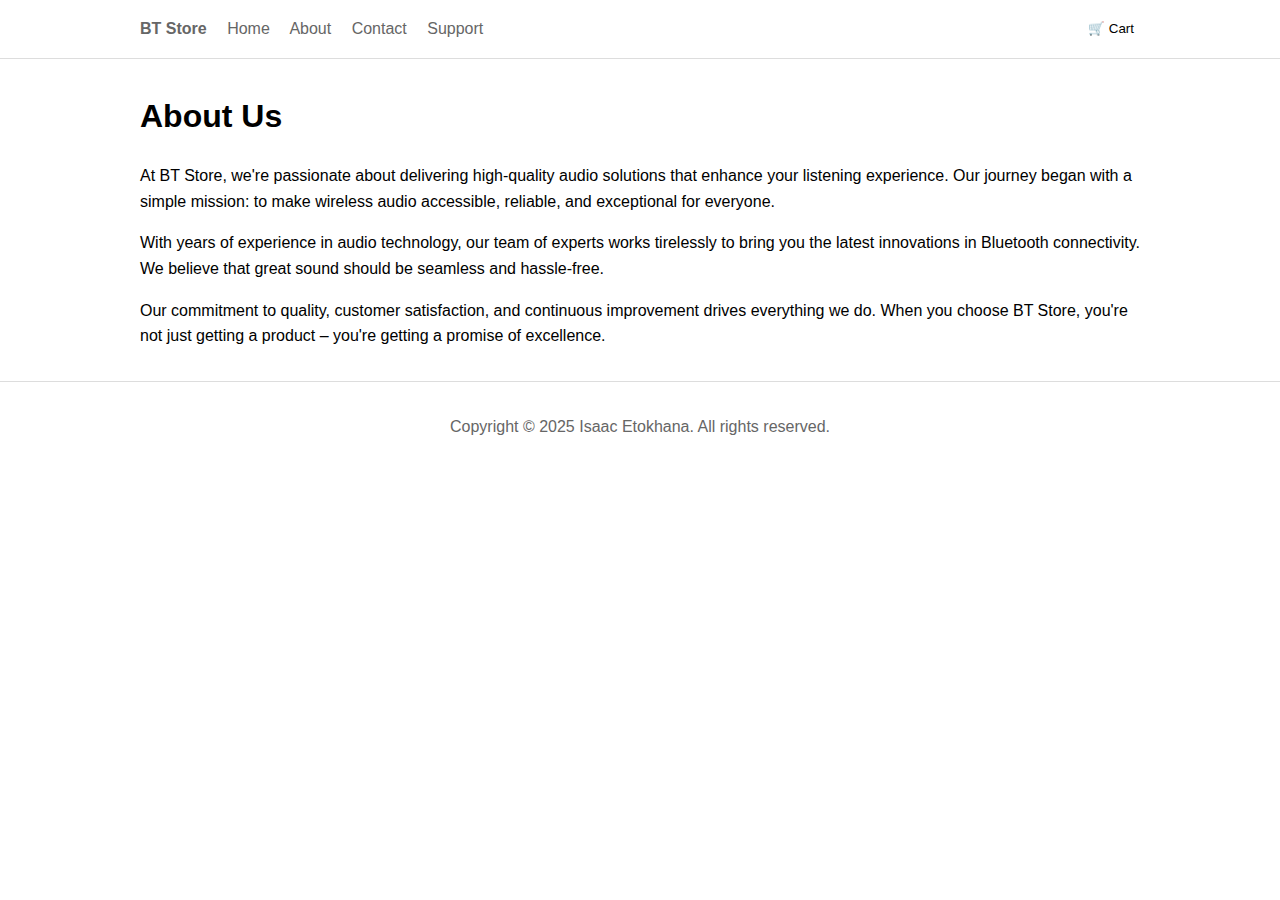
<file: about.html>
<!DOCTYPE html>
<html lang="en">
<head>
    <meta charset="UTF-8">
    <meta name="viewport" content="width=device-width, initial-scale=1.0">
    <title>About Us - BT Store</title>
    <style>
        body {
            font-family: Arial, sans-serif;
            margin: 0;
            padding: 0;
            line-height: 1.6;
        }
        header {
            border-bottom: 1px solid #ddd;
            padding: 1rem;
        }
        nav {
            max-width: 1000px;
            margin: 0 auto;
            display: flex;
            justify-content: space-between;
            align-items: center;
        }
        nav a {
            color: #666;
            text-decoration: none;
            margin-right: 1rem;
        }
        nav a:hover {
            color: #000;
        }
        main {
            max-width: 1000px;
            margin: 2rem auto;
            padding: 0 1rem;
        }
        footer {
            border-top: 1px solid #ddd;
            padding: 1rem;
            text-align: center;
            color: #666;
        }
    </style>
</head>
<body>
    <header>
        <nav>
            <div>
                <a href="/" style="font-weight: bold;">BT Store</a>
                <a href="/">Home</a>
                <a href="/about.html">About</a>
                <a href="/contact.html">Contact</a>
                <a href="/support.html">Support</a>
            </div>
            <button onclick="alert('Cart functionality would be implemented here')" style="background: none; border: none; cursor: pointer;">
                🛒 Cart
            </button>
        </nav>
    </header>

    <main>
        <h1>About Us</h1>
        <p>At BT Store, we're passionate about delivering high-quality audio solutions that enhance your listening experience. Our journey began with a simple mission: to make wireless audio accessible, reliable, and exceptional for everyone.</p>
        <p>With years of experience in audio technology, our team of experts works tirelessly to bring you the latest innovations in Bluetooth connectivity. We believe that great sound should be seamless and hassle-free.</p>
        <p>Our commitment to quality, customer satisfaction, and continuous improvement drives everything we do. When you choose BT Store, you're not just getting a product – you're getting a promise of excellence.</p>
    </main>

    <footer>
        <p>Copyright © 2025 Isaac Etokhana. All rights reserved.</p>
    </footer>
</body>
</html>
</file>
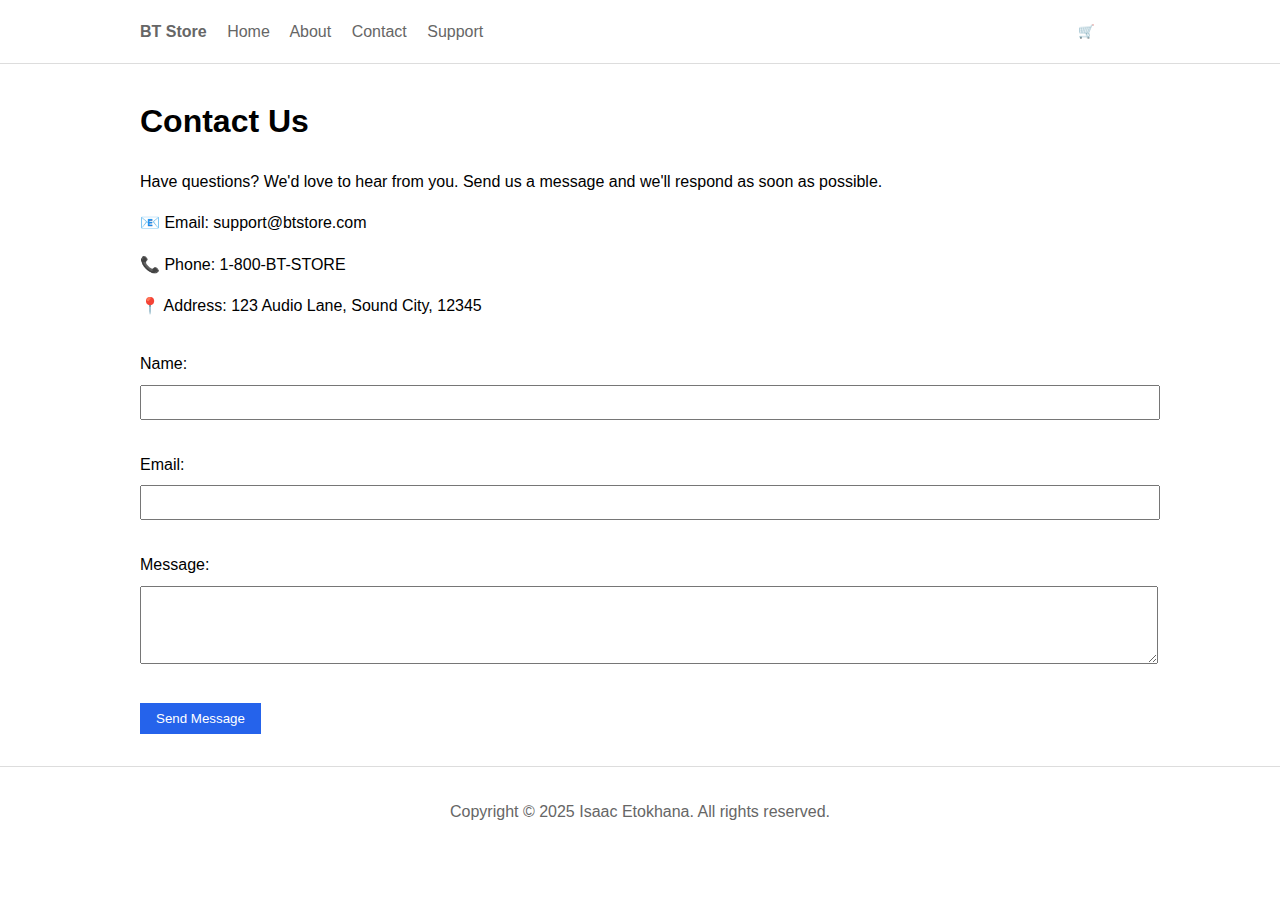
<file: contact.html>
<!DOCTYPE html>
<html lang="en">
<head>
    <meta charset="UTF-8">
    <meta name="viewport" content="width=device-width, initial-scale=1.0">
    <title>Contact Us - BT Store</title>
    <style>
        body {
            font-family: Arial, sans-serif;
            margin: 0;
            padding: 0;
            line-height: 1.6;
        }
        header {
            border-bottom: 1px solid #ddd;
            padding: 1rem;
        }
        nav {
            max-width: 1000px;
            margin: 0 auto;
            display: flex;
            justify-content: space-between;
            align-items: center;
        }
        nav a {
            color: #666;
            text-decoration: none;
            margin-right: 1rem;
        }
        nav a:hover {
            color: #000;
        }
        main {
            max-width: 1000px;
            margin: 2rem auto;
            padding: 0 1rem;
        }
        .contact-form {
            margin-top: 2rem;
        }
        .form-group {
            margin-bottom: 1rem;
        }
        label {
            display: block;
            margin-bottom: 0.5rem;
        }
        input, textarea {
            width: 100%;
            padding: 0.5rem;
            margin-bottom: 1rem;
        }
        button {
            background-color: #2563eb;
            color: white;
            border: none;
            padding: 0.5rem 1rem;
            cursor: pointer;
        }
        footer {
            border-top: 1px solid #ddd;
            padding: 1rem;
            text-align: center;
            color: #666;
        }
    </style>
</head>
<body>
    <header>
        <nav>
            <div>
                <a href="/" style="font-weight: bold;">BT Store</a>
                <a href="/">Home</a>
                <a href="/about.html">About</a>
                <a href="/contact.html">Contact</a>
                <a href="/support.html">Support</a>
            </div>
            <button onclick="alert('Cart functionality would be implemented here')" style="background: none; border: none; cursor: pointer;">
                🛒 Cart
            </button>
        </nav>
    </header>

    <main>
        <h1>Contact Us</h1>
        <p>Have questions? We'd love to hear from you. Send us a message and we'll respond as soon as possible.</p>

        <div class="contact-info">
            <p>📧 Email: support@btstore.com</p>
            <p>📞 Phone: 1-800-BT-STORE</p>
            <p>📍 Address: 123 Audio Lane, Sound City, 12345</p>
        </div>

        <form class="contact-form" onsubmit="event.preventDefault(); alert('Message sent!');">
            <div class="form-group">
                <label for="name">Name:</label>
                <input type="text" id="name" required>
            </div>

            <div class="form-group">
                <label for="email">Email:</label>
                <input type="email" id="email" required>
            </div>

            <div class="form-group">
                <label for="message">Message:</label>
                <textarea id="message" rows="4" required></textarea>
            </div>

            <button type="submit">Send Message</button>
        </form>
    </main>

    <footer>
        <p>Copyright © 2025 Isaac Etokhana. All rights reserved.</p>
    </footer>
</body>
</html>
</file>
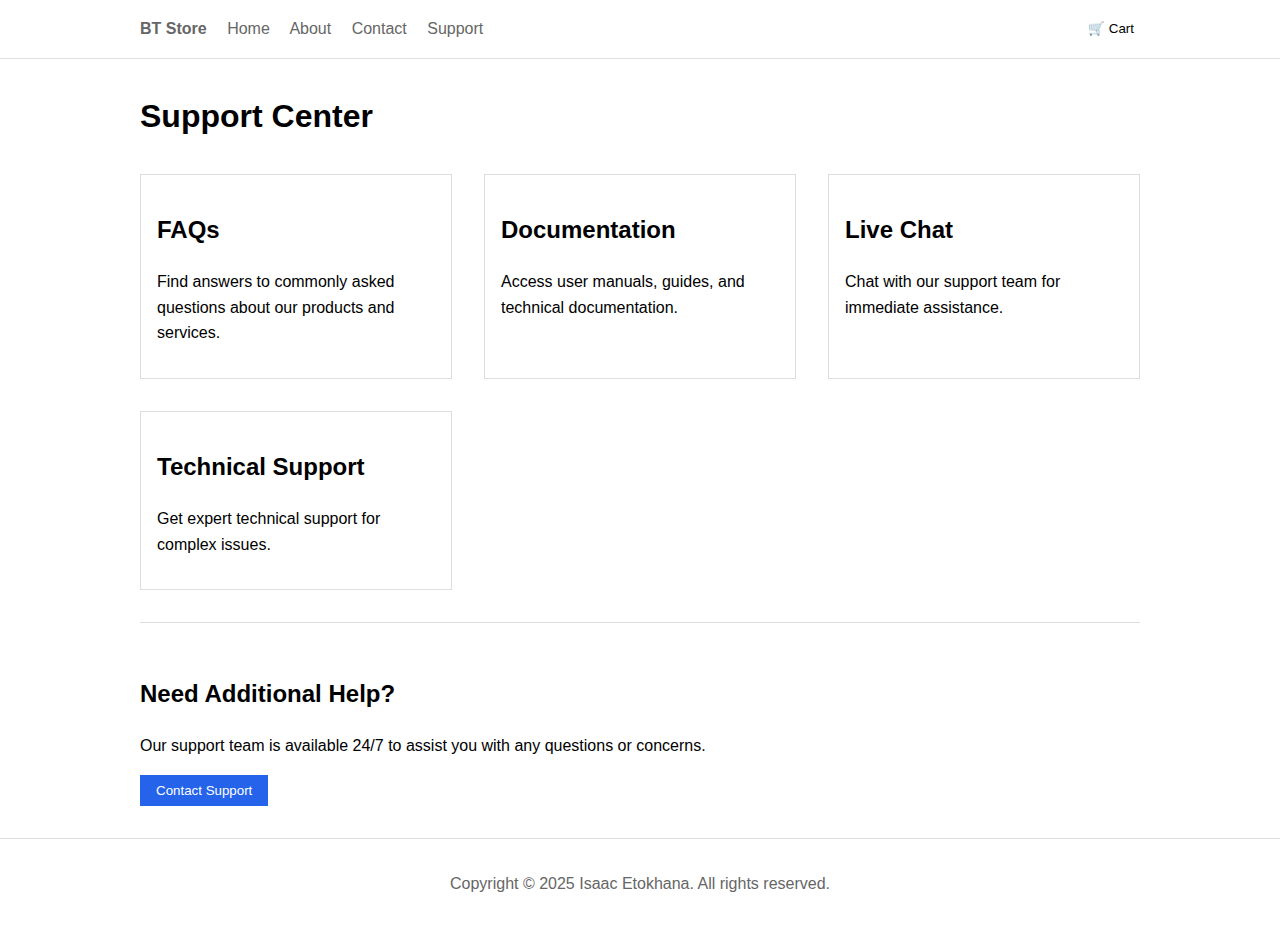
<file: support.html>
<!DOCTYPE html>
<html lang="en">
<head>
    <meta charset="UTF-8">
    <meta name="viewport" content="width=device-width, initial-scale=1.0">
    <title>Support - BT Store</title>
    <style>
        body {
            font-family: Arial, sans-serif;
            margin: 0;
            padding: 0;
            line-height: 1.6;
        }
        header {
            border-bottom: 1px solid #ddd;
            padding: 1rem;
        }
        nav {
            max-width: 1000px;
            margin: 0 auto;
            display: flex;
            justify-content: space-between;
            align-items: center;
        }
        nav a {
            color: #666;
            text-decoration: none;
            margin-right: 1rem;
        }
        nav a:hover {
            color: #000;
        }
        main {
            max-width: 1000px;
            margin: 2rem auto;
            padding: 0 1rem;
        }
        .support-grid {
            display: grid;
            grid-template-columns: repeat(auto-fit, minmax(300px, 1fr));
            gap: 2rem;
            margin: 2rem 0;
        }
        .support-item {
            padding: 1rem;
            border: 1px solid #ddd;
        }
        footer {
            border-top: 1px solid #ddd;
            padding: 1rem;
            text-align: center;
            color: #666;
        }
    </style>
</head>
<body>
    <header>
        <nav>
            <div>
                <a href="/" style="font-weight: bold;">BT Store</a>
                <a href="/">Home</a>
                <a href="/about.html">About</a>
                <a href="/contact.html">Contact</a>
                <a href="/support.html">Support</a>
            </div>
            <button onclick="alert('Cart functionality would be implemented here')" style="background: none; border: none; cursor: pointer;">
                🛒 Cart
            </button>
        </nav>
    </header>

    <main>
        <h1>Support Center</h1>
        
        <div class="support-grid">
            <div class="support-item">
                <h2>FAQs</h2>
                <p>Find answers to commonly asked questions about our products and services.</p>
            </div>

            <div class="support-item">
                <h2>Documentation</h2>
                <p>Access user manuals, guides, and technical documentation.</p>
            </div>

            <div class="support-item">
                <h2>Live Chat</h2>
                <p>Chat with our support team for immediate assistance.</p>
            </div>

            <div class="support-item">
                <h2>Technical Support</h2>
                <p>Get expert technical support for complex issues.</p>
            </div>
        </div>

        <div style="margin-top: 2rem; padding-top: 2rem; border-top: 1px solid #ddd;">
            <h2>Need Additional Help?</h2>
            <p>Our support team is available 24/7 to assist you with any questions or concerns.</p>
            <button onclick="window.location.href='/contact.html'" style="background-color: #2563eb; color: white; border: none; padding: 0.5rem 1rem; cursor: pointer;">
                Contact Support
            </button>
        </div>
    </main>

    <footer>
        <p>Copyright © 2025 Isaac Etokhana. All rights reserved.</p>
    </footer>
</body>
</html>
</file>
